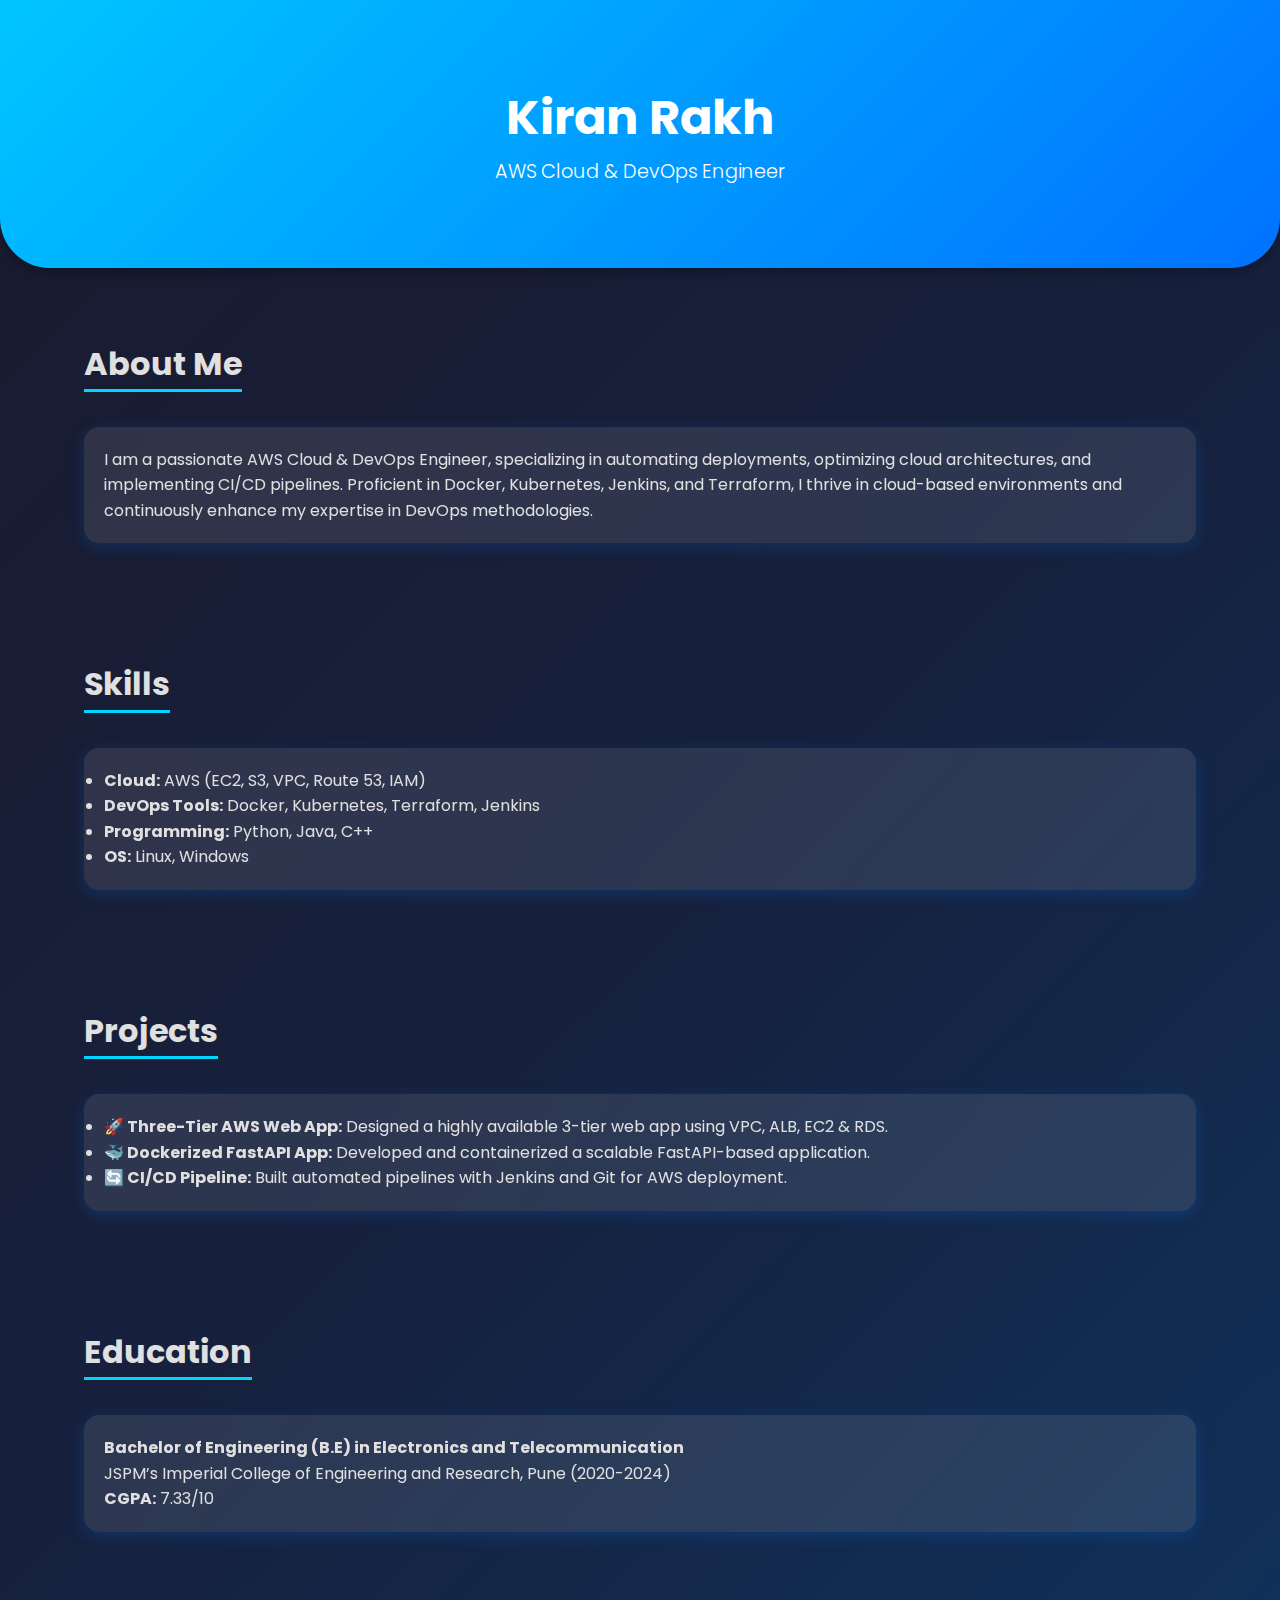
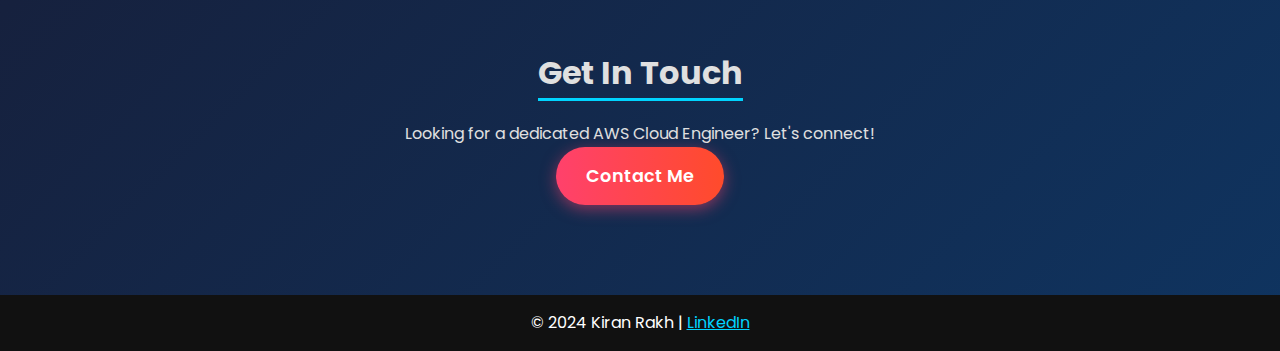
<file: index.html>
<!DOCTYPE html>
<html lang="en">
<head>
    <meta charset="UTF-8">
    <meta name="viewport" content="width=device-width, initial-scale=1.0">
    <meta name="description" content="Kiran Rakh - AWS Cloud & DevOps Engineer Portfolio">
    <title>Kiran Rakh | AWS Cloud & DevOps Engineer</title>
    <link rel="icon" href="favicon.ico">
    <link href="https://fonts.googleapis.com/css2?family=Poppins:wght@300;400;600&display=swap" rel="stylesheet">
    
    <style>
        /* General Styles */
        * {
            margin: 0;
            padding: 0;
            box-sizing: border-box;
            scroll-behavior: smooth;
        }
        body {
            font-family: 'Poppins', sans-serif;
            background: linear-gradient(135deg, #1a1a2e, #16213e, #0f3460);
            color: #e0e0e0;
            line-height: 1.6;
        }
        .container {
            width: 90%;
            max-width: 1200px;
            margin: auto;
            padding: 20px;
        }

        /* Header */
        .header {
            background: linear-gradient(135deg, #00c6ff, #0072ff);
            color: white;
            text-align: center;
            padding: 80px 20px;
            border-bottom-left-radius: 50px;
            border-bottom-right-radius: 50px;
            box-shadow: 0px 4px 15px rgba(0, 0, 0, 0.3);
        }
        .header h1 {
            font-size: 3rem;
            animation: fadeInDown 1s ease-in-out;
        }
        .header p {
            font-size: 1.2rem;
            font-weight: 300;
        }

        /* Sections */
        section {
            padding: 50px 0;
            opacity: 0;
            transform: translateY(50px);
            transition: all 0.6s ease-in-out;
        }
        .visible {
            opacity: 1 !important;
            transform: translateY(0) !important;
        }
        h2 {
            font-size: 2rem;
            border-bottom: 3px solid #00d4ff;
            display: inline-block;
            margin-bottom: 20px;
        }

        /* Cards */
        .card {
            background: rgba(255, 255, 255, 0.1);
            padding: 20px;
            border-radius: 15px;
            margin: 15px 0;
            backdrop-filter: blur(15px);
            box-shadow: 0px 4px 15px rgba(0, 123, 255, 0.2);
            transition: transform 0.3s ease-in-out;
        }
        .card:hover {
            transform: scale(1.05);
            box-shadow: 0px 6px 20px rgba(0, 123, 255, 0.5);
        }

        /* Buttons */
        .contact-btn {
            display: inline-block;
            padding: 15px 30px;
            background: linear-gradient(90deg, #ff416c, #ff4b2b);
            color: white;
            text-decoration: none;
            border-radius: 30px;
            font-weight: 600;
            font-size: 1.1rem;
            transition: all 0.3s ease;
            box-shadow: 0px 4px 15px rgba(255, 65, 108, 0.5);
        }
        .contact-btn:hover {
            background: linear-gradient(90deg, #ff4b2b, #ff416c);
            transform: translateY(-3px);
            box-shadow: 0px 6px 20px rgba(255, 65, 108, 0.7);
        }

        /* Footer */
        .footer {
            background-color: #111;
            color: white;
            text-align: center;
            padding: 15px 0;
            margin-top: 20px;
        }

        /* Animations */
        @keyframes fadeInDown {
            from {
                opacity: 0;
                transform: translateY(-20px);
            }
            to {
                opacity: 1;
                transform: translateY(0);
            }
        }

        /* Responsive */
        @media (max-width: 768px) {
            .header h1 {
                font-size: 2.5rem;
            }
            .header p {
                font-size: 1rem;
            }
        }
    </style>
</head>
<body>

    <!-- Header -->
    <header class="header">
        <h1>Kiran Rakh</h1>
        <p>AWS Cloud & DevOps Engineer</p>
    </header>

    <div class="container">

        <!-- About Me -->
        <section class="fade-in">
            <h2>About Me</h2>
            <div class="card">
                <p>I am a passionate AWS Cloud & DevOps Engineer, specializing in automating deployments, optimizing cloud architectures, and implementing CI/CD pipelines. Proficient in Docker, Kubernetes, Jenkins, and Terraform, I thrive in cloud-based environments and continuously enhance my expertise in DevOps methodologies.</p>
            </div>
        </section>

        <!-- Skills -->
        <section class="fade-in">
            <h2>Skills</h2>
            <div class="card">
                <ul>
                    <li><strong>Cloud:</strong> AWS (EC2, S3, VPC, Route 53, IAM)</li>
                    <li><strong>DevOps Tools:</strong> Docker, Kubernetes, Terraform, Jenkins</li>
                    <li><strong>Programming:</strong> Python, Java, C++</li>
                    <li><strong>OS:</strong> Linux, Windows</li>
                </ul>
            </div>
        </section>

        <!-- Projects -->
        <section class="fade-in">
            <h2>Projects</h2>
            <div class="card">
                <ul>
                    <li><strong>🚀 Three-Tier AWS Web App:</strong> Designed a highly available 3-tier web app using VPC, ALB, EC2 & RDS.</li>
                    <li><strong>🐳 Dockerized FastAPI App:</strong> Developed and containerized a scalable FastAPI-based application.</li>
                    <li><strong>🔄 CI/CD Pipeline:</strong> Built automated pipelines with Jenkins and Git for AWS deployment.</li>
                </ul>
            </div>
        </section>

        <!-- Education -->
        <section class="fade-in">
            <h2>Education</h2>
            <div class="card">
                <p><strong>Bachelor of Engineering (B.E) in Electronics and Telecommunication</strong></p>
                <p>JSPM’s Imperial College of Engineering and Research, Pune (2020-2024)</p>
                <p><strong>CGPA:</strong> 7.33/10</p>
            </div>
        </section>

        <!-- Contact -->
        <section class="fade-in" style="text-align: center;">
            <h2>Get In Touch</h2>
            <p>Looking for a dedicated AWS Cloud Engineer? Let's connect!</p>
            <a class="contact-btn" href="mailto:kiranrakh155@gmail.com">Contact Me</a>
        </section>

    </div>

    <!-- Footer -->
    <footer class="footer">
        <p>© 2024 Kiran Rakh | <a href="https://www.linkedin.com/in/kiran-rakh-b644b6248" style="color: #00d4ff;">LinkedIn</a></p>
    </footer>

    <!-- JavaScript for Fade-in Effect -->
    <script>
        document.addEventListener("DOMContentLoaded", function () {
            document.querySelectorAll(".fade-in").forEach(section => {
                section.classList.add("visible");
            });
        });
    </script>

</body>
</html>
</file>
